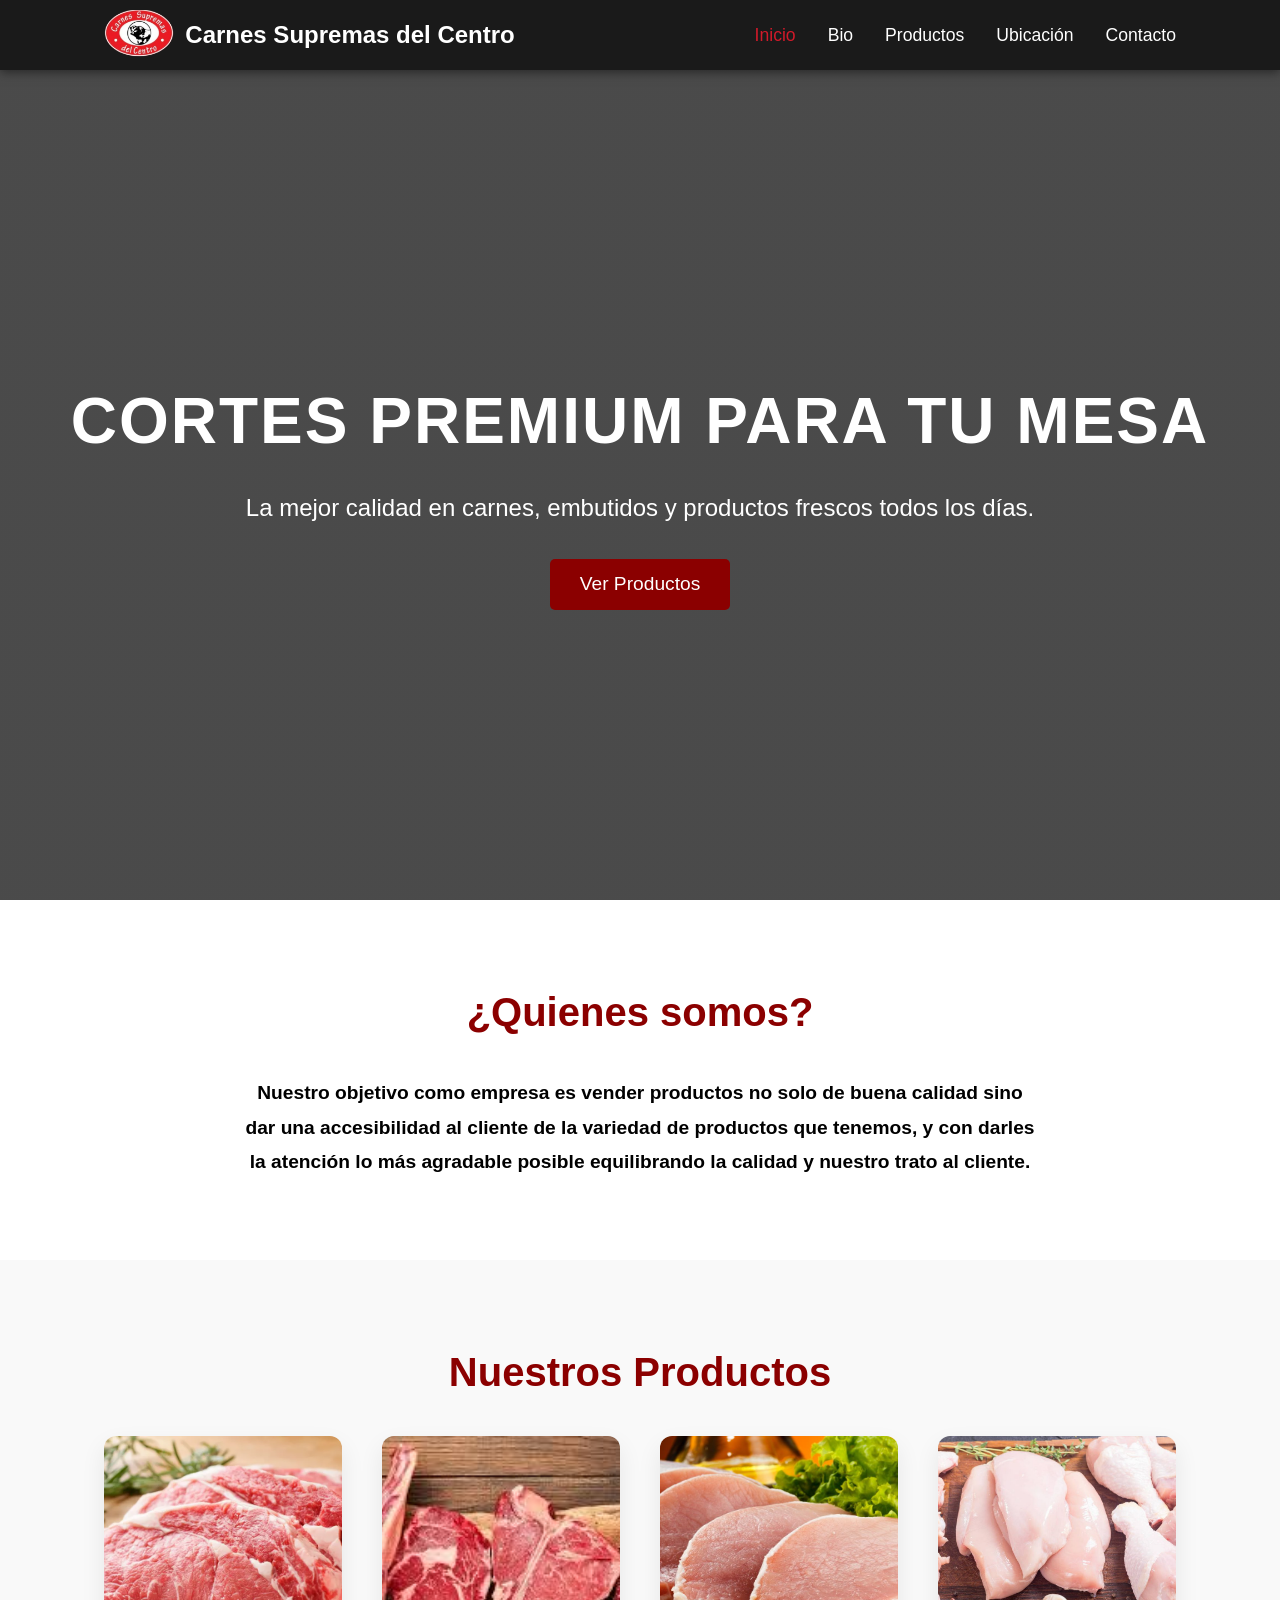
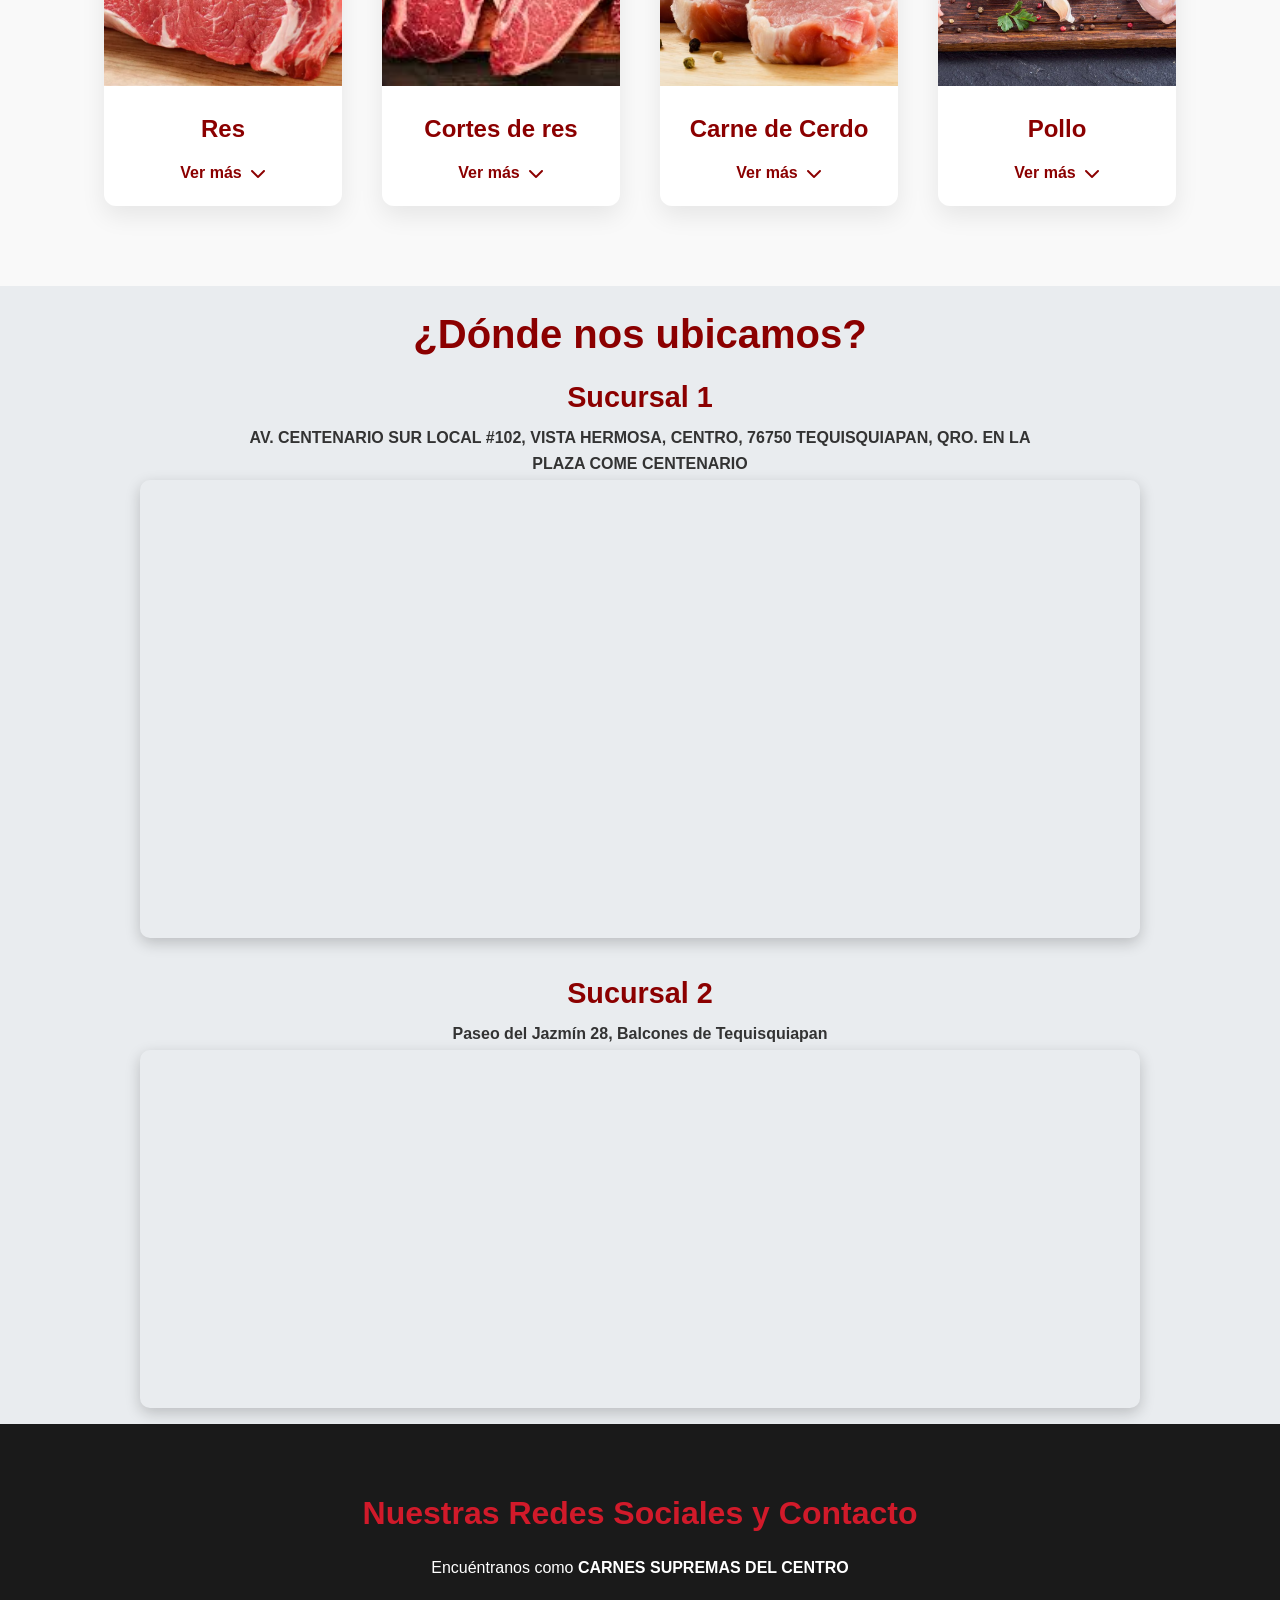
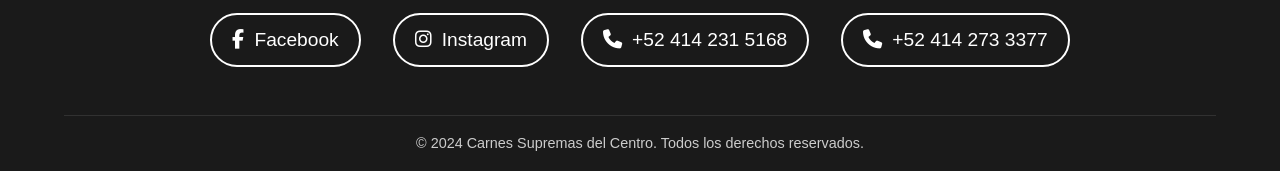
<file: index.html>
<!DOCTYPE html>
<html lang="es">

<head>
    <meta charset="UTF-8">
    <meta name="viewport" content="width=device-width, initial-scale=1.0">
    <title>Carnes Supremas del Centro</title>
    <link rel="stylesheet" href="style.css">
    <!-- Font Awesome for icons -->
    <link rel="stylesheet" href="https://cdnjs.cloudflare.com/ajax/libs/font-awesome/6.4.0/css/all.min.css">
    <!-- Favicon -->
    <link rel="icon" type="image/png" href="images/logo.png">
</head>

<body>

    <!-- Header / Navbar -->
    <header>
        <div class="navbar">
            <div class="logo">
                <!-- LOGO: imagen guardada en images/logo.png -->
                <img src="images/logo.png" alt="Carnes Supremas del Centro" class="logo-img">
                <span>Carnes Supremas del Centro</span>
            </div>
            <nav class="nav-links">
                <ul>
                    <li><a href="#inicio">Inicio</a></li>
                    <li><a href="#bio">Bio</a></li>
                    <li><a href="#productos">Productos</a></li>
                    <li><a href="#ubicacion">Ubicación</a></li>
                    <li><a href="#contacto">Contacto</a></li>
                </ul>
            </nav>
            <div class="hamburger">
                <span class="bar"></span>
                <span class="bar"></span>
                <span class="bar"></span>
            </div>
        </div>
    </header>

    <!-- Hero Section -->
    <section id="inicio" class="hero">
        <div class="hero-content">
            <h1>Cortes Premium para tu Mesa</h1>
            <p>La mejor calidad en carnes, embutidos y productos frescos todos los días.</p>
            <a href="#productos" class="btn">Ver Productos</a>
        </div>
    </section>

    <!-- Bio Section -->
    <section id="bio" class="bio">
        <h2>¿Quienes somos?</h2>
        <div class="bio-content">
            <p><strong>Nuestro objetivo como empresa es vender productos no solo de buena calidad sino dar una
                    accesibilidad al cliente de la variedad de productos que tenemos, y con darles la atención lo más
                    agradable posible equilibrando la calidad y nuestro trato al cliente.</strong></p>
        </div>
    </section>

    <!-- Productos Section -->
    <section id="productos" class="products">
        <h2>Nuestros Productos</h2>
        <div class="product-grid">
            <div class="product-card expandable">
                <div class="product-image" style="background-image: url('images/ress.webp')"></div>
                <div class="product-info">
                    <h3>Res</h3>
                    <div class="expand-content">
                        <ul class="product-list">
                            <li>Bistec</li>
                            <li>Molida</li>
                            <li>Molida 80/20</li>
                            <li>Costilla para Asar</li>
                            <li>Chambarete</li>
                            <li>Falda</li>
                            <li>Retazo con hueso</li>
                        </ul>
                    </div>
                    <button class="expand-btn">Ver más <i class="fa-solid fa-chevron-down"></i></button>
                </div>
            </div>

            <div class="product-card expandable">
                <div class="product-image" style="background-image: url('images/cortePremium.jpg')"></div>
                <div class="product-info">
                    <h3>Cortes de res</h3>
                    <div class="expand-content">
                        <ul class="product-list">
                            <li>Rib Eye</li>
                            <li>Sirloin</li>
                            <li>New York</li>
                            <li>Arrachera</li>
                            <li>Asado de tira</li>
                            <li>Aguja para asar</li>
                        </ul>
                    </div>
                    <button class="expand-btn">Ver más <i class="fa-solid fa-chevron-down"></i></button>
                </div>
            </div>

            <div class="product-card expandable">
                <div class="product-image" style="background-image: url('images/cerdo.jpg')"></div>
                <div class="product-info">
                    <h3>Carne de Cerdo</h3>
                    <div class="expand-content">
                        <ul class="product-list">
                            <li>Bistec</li>
                            <li>Molida</li>
                            <li>Costilla</li>
                            <li>Chuleta</li>
                            <li>Espinazo</li>
                            <li>Longaniza</li>
                        </ul>
                    </div>
                    <button class="expand-btn">Ver más <i class="fa-solid fa-chevron-down"></i></button>
                </div>
            </div>

            <div class="product-card expandable">
                <div class="product-image" style="background-image: url('images/pollo.jpg')"></div>
                <div class="product-info">
                    <h3>Pollo</h3>
                    <div class="expand-content">
                        <ul class="product-list">
                            <li>Pollo entero</li>
                            <li>Pechuga</li>
                            <li>Pierna y muslo</li>
                            <li>Alas</li>
                            <li>Alas marinadas</li>
                            <li>Retazo de pollo</li>
                        </ul>
                    </div>
                    <button class="expand-btn">Ver más <i class="fa-solid fa-chevron-down"></i></button>
                </div>
            </div>

        </div>
    </section>

    <!-- Ubicación Section -->
    <section id="ubicacion" class="location">
        <h2>¿Dónde nos ubicamos?</h2>

        <!-- Sucursal 1: título encima del mapa -->
        <h3 class="sucursal-title">Sucursal 1</h3>
        <p class="sucursal-address-small">AV. CENTENARIO SUR LOCAL #102, VISTA HERMOSA, CENTRO, 76750 TEQUISQUIAPAN,
            QRO. EN LA PLAZA COME CENTENARIO</p>

        <div class="map-container reveal-item">
            <!-- Google Maps iframe -->
            <iframe
                src="https://www.google.com/maps/embed?pb=!1m14!1m8!1m3!1d9263.889053303666!2d-99.8983155!3d20.5187267!3m2!1i1024!2i768!4f13.1!3m3!1m2!1s0x85d39e01659fc67d%3A0xaeab4157881cfa9a!2sCarnes%20Supremas%20Del%20Centro!5e0!3m2!1ses-419!2smx!4v1745625122557!5m2!1ses-419!2smx"
                width="100%" height="450" style="border:0;" allowfullscreen="" loading="lazy"
                referrerpolicy="no-referrer-when-downgrade"></iframe>
        </div>

        <!-- Sucursal 2: debajo del mapa -->
        <h3 class="sucursal-title">Sucursal 2</h3>
        <p class="sucursal-address-small">Paseo del Jazmín 28, Balcones de Tequisquiapan</p>
        <div class="map-container reveal-item">
            <!-- Google Maps iframe Sucursal 2 -->
            <iframe
                src="https://maps.google.com/maps?q=Paseo+del+Jazm%C3%ADn+28,+Balcones+de+Tequisquiapan,+Quer%C3%A9taro,+M%C3%A9xico&output=embed&hl=es"
                width="100%" height="350" style="border:0;" allowfullscreen="" loading="lazy"
                referrerpolicy="no-referrer-when-downgrade"></iframe>
        </div>
    </section>

    <!-- Footer / Contacto -->
    <footer id="contacto">
        <div class="footer-content">
            <h3>Nuestras Redes Sociales y Contacto</h3>
            <p>Encuéntranos como <strong>CARNES SUPREMAS DEL CENTRO</strong></p>
            <div class="contact-links">
                <a href="https://www.facebook.com/share/1PmLMLcD3T/?mibextid=wwXIfr" class="contact-item"
                    target="_blank">
                    <i class="fa-brands fa-facebook-f"></i>
                    <span>Facebook</span>
                </a>
                <a href="https://www.instagram.com/carnessupremas.4247142?igsh=MXYxZTFyN3MzNXR1eQ%3D%3D&utm_source=qr"
                    class="contact-item" target="_blank">
                    <i class="fa-brands fa-instagram"></i>
                    <span>Instagram</span>
                </a>
                <a href="tel:+524142315168" class="contact-item">
                    <i class="fa-solid fa-phone"></i>
                    <span>+52 414 231 5168</span>
                </a>
                <a href="tel:+524142733377" class="contact-item">
                    <i class="fa-solid fa-phone"></i>
                    <span>+52 414 273 3377</span>
                </a>
            </div>
        </div>
        <div class="footer-bottom">
            &copy; 2024 Carnes Supremas del Centro. Todos los derechos reservados.
        </div>
    </footer>

    <!-- Scroll to Top Button -->
    <a href="#inicio" id="scrollTopBtn" class="scroll-top-btn" aria-label="Volver arriba">
        <i class="fa-solid fa-arrow-up"></i>
    </a>

    <script src="script.js"></script>
</body>

</html>
</file>
<file: style.css>
/* Variables */
:root {
    --primary-color: #8B0000;
    /* Dark Red */
    --secondary-color: #d11a2a;
    /* Lighter Red */
    --dark-bg: #1a1a1a;
    --light-bg: #f9f9f9;
    --text-color: #333;
    --white: #ffffff;
    --transition: all 0.3s ease;
}

* {
    margin: 0;
    padding: 0;
    box-sizing: border-box;
    font-family: 'Segoe UI', Tahoma, Geneva, Verdana, sans-serif;
}

html {
    /* scroll-behavior: smooth; Eliminado para usar JS custom animation */
}

body {
    background-color: var(--light-bg);
    color: var(--text-color);
    line-height: 1.6;
}

/* Typography */
h1,
h2,
h3 {
    margin-bottom: 1rem;
}

h2 {
    font-size: 2.5rem;
    text-align: center;
    color: var(--primary-color);
    margin-bottom: 2rem;
}

/* Header & Navbar */
header {
    background-color: rgba(26, 26, 26, 0.99);
    backdrop-filter: blur(10px);
    -webkit-backdrop-filter: blur(10px);
    color: var(--white);
    position: fixed;
    width: 100%;
    height: 70px;
    top: 0;
    z-index: 1000;
    box-shadow: 0 2px 10px rgba(0, 0, 0, 0.5);
    display: flex;
    align-items: center;
}

.navbar {
    width: 100%;
    display: flex;
    justify-content: space-between;
    align-items: center;
    padding: 0 5%;
    max-width: 1200px;
    margin: 0 auto;
}

.logo {
    font-size: 1.5rem;
    font-weight: bold;
    color: var(--white);
    display: flex;
    align-items: center;
    gap: 10px;
}

.logo-img {
    height: 50px;
    width: auto;
    object-fit: contain;
}

.logo i {
    color: var(--secondary-color);
}

.nav-links ul {
    display: flex;
    list-style: none;
}

.nav-links li {
    margin-left: 2rem;
}

.nav-links a {
    color: var(--white);
    text-decoration: none;
    font-size: 1.1rem;
    transition: var(--transition);
}

.nav-links a:hover,
.nav-links a.active {
    color: var(--secondary-color);
}

/* Hamburger Menu */
.hamburger {
    display: none;
    cursor: pointer;
}

.bar {
    display: block;
    width: 25px;
    height: 3px;
    margin: 5px auto;
    transition: var(--transition);
    background-color: var(--white);
}

/* Hero Section */
.hero {
    height: 100vh;
    background: linear-gradient(rgba(0, 0, 0, 0.7), rgba(0, 0, 0, 0.7)), url('https://images.unsplash.com/photo-1558030006-450675393462?auto=format&fit=crop&w=1920&q=80') center/cover;
    display: flex;
    align-items: center;
    justify-content: center;
    text-align: center;
    color: var(--white);
    padding-top: 80px;
    /* Offset for fixed header */
}

.hero-content h1 {
    font-size: 4rem;
    margin-bottom: 1rem;
    text-transform: uppercase;
    letter-spacing: 2px;
}

.hero-content p {
    font-size: 1.5rem;
    margin-bottom: 2rem;
}

.btn {
    display: inline-block;
    padding: 10px 30px;
    background-color: var(--primary-color);
    color: var(--white);
    text-decoration: none;
    font-size: 1.2rem;
    border-radius: 5px;
    transition: var(--transition);
}

.btn:hover {
    background-color: var(--secondary-color);
    transform: translateY(-3px);
}

/* Bio Section */
.bio {
    padding: 5rem 5%;
    background-color: var(--white);
    text-align: center;
    position: relative;
    z-index: 10;
}

.bio h2 {
    font-size: 2.5rem;
    color: var(--primary-color);
    margin-bottom: 2rem;
}

.bio-content {
    max-width: 800px;
    margin: 0 auto;
    font-size: 1.2rem;
    line-height: 1.8;
    color: #000;
}

/* Products Section */
.products {
    padding: 5rem 5%;
    max-width: 1200px;
    margin: 0 auto;
}

.product-grid {
    display: grid;
    grid-template-columns: repeat(auto-fit, minmax(250px, 1fr));
    gap: 2.5rem;
    align-items: start;
}

/* Removed fixed 2-column layout to allow auto-fit */

.product-card {
    background: var(--white);
    border-radius: 12px;
    overflow: hidden;
    box-shadow: 0 10px 25px rgba(0, 0, 0, 0.08);
    transition: var(--transition);
    text-align: center;
    display: flex;
    flex-direction: column;
    height: auto;
}

.product-card:hover {
    transform: translateY(-10px);
    box-shadow: 0 10px 20px rgba(0, 0, 0, 0.2);
}

.product-image {
    height: 250px;
    width: 100%;
    background-size: cover;
    background-position: center;
    transition: transform 0.5s ease;
}

.product-card:hover .product-image {
    transform: scale(1.05);
}

.product-info {
    padding: 1.5rem;
    width: 100%;
}

.product-card h3 {
    color: var(--primary-color);
    margin: 0;
    font-size: 1.5rem;
    font-weight: 700;
}

/* Expandable Card Styles */
.product-card.expandable {
    cursor: pointer;
}

.expand-content {
    max-height: 0;
    overflow: hidden;
    transition: max-height 0.5s ease-out, padding 0.3s ease;
    padding: 0;
}

.product-card.expanded .expand-content {
    max-height: 500px; /* Large enough for the list */
    padding-top: 1rem;
    padding-bottom: 0.5rem;
}

.product-list {
    list-style: none;
    padding: 0;
    text-align: center;
    margin: 0 auto;
    max-width: 90%;
}

.product-list li {
    padding: 8px 0;
    border-bottom: 1px solid rgba(0, 0, 0, 0.05);
    font-size: 1rem;
    color: #000;
    font-weight: bold;
    display: block;
}

.product-list li:last-child {
    border-bottom: none;
}


.expand-btn {
    background: none;
    border: none;
    color: var(--primary-color);
    font-weight: 600;
    font-size: 1rem;
    cursor: pointer;
    margin-top: 1rem;
    display: flex;
    align-items: center;
    gap: 8px;
    margin-left: auto;
    margin-right: auto;
    transition: var(--transition);
}

.expand-btn i {
    transition: transform 0.3s ease;
}

.product-card.expanded .expand-btn i {
    transform: rotate(180deg);
}

.expand-btn:hover {
    color: var(--secondary-color);
}


/* Product price styles removed */

@media (min-width: 992px) {
    .product-grid {
        grid-template-columns: repeat(4, 1fr);
    }
}

@media (min-width: 769px) and (max-width: 991px) {
    .product-grid {
        grid-template-columns: repeat(2, 1fr);
    }
}

@media (min-width: 769px) {
    .product-card {
        /* Keep column layout */
    }

    .product-image {
        height: 250px;
        width: 100%;
    }

    .product-info {
        width: 100%;
    }
}

/* Location Section */
.location {
    padding: 1rem 5%;
    background-color: #e9ecef;
    text-align: center;
}

.location h2 {
    margin-bottom: 0.1rem;
    margin-top: 0;
}

.map-container {
    max-width: 1000px;
    margin: 0.25rem auto 0;
    position: relative;
    z-index: 1;
    border-radius: 10px;
    overflow: hidden;
    box-shadow: 0 5px 15px rgba(0, 0, 0, 0.2);
}

.sucursal-title {
    color: var(--primary-color);
    font-size: 1.8rem;
    margin-bottom: 0.3rem;
    margin-top: 0.5rem;
}

/* Espacio extra entre el mapa de Sucursal 1 y el título de Sucursal 2 */
.map-container + .sucursal-title {
    margin-top: 2rem;
}

.sucursal-address-small {
    font-size: 1rem;
    font-weight: bold;
    color: #333;
    margin: 0.2rem auto;
    max-width: 800px;
}

.sucursal-contacts-inline {
    display: flex;
    justify-content: center;
    gap: 2rem;
    font-weight: bold;
    color: var(--primary-color);
    margin: 0.3rem 0;
    flex-wrap: wrap;
}

.sucursal {
    background-color: var(--white);
    padding: 1rem;
    border-radius: 10px;
    box-shadow: 0 5px 15px rgba(0, 0, 0, 0.1);
    margin-top: 0.25rem;
    margin-bottom: 0.25rem;
    position: relative;
    z-index: 2;
    max-width: 800px;
    margin-left: auto;
    margin-right: auto;
}

.sucursal h3 {
    color: var(--primary-color);
    font-size: 1.8rem;
    margin-bottom: 1rem;
}

.address {
    font-size: 1.1rem;
    margin-bottom: 1.5rem;
    font-weight: bold;
}

.sucursal-contacts {
    display: flex;
    justify-content: center;
    gap: 2rem;
    font-weight: bold;
    flex-wrap: wrap;
    color: var(--primary-color);
}

/* Footer / Contact */
footer {
    background-color: var(--dark-bg);
    color: var(--white);
    padding: 4rem 5% 1rem;
    text-align: center;
}

.footer-content h3 {
    color: var(--secondary-color);
    font-size: 2rem;
}

.footer-content p {
    margin-bottom: 2rem;
}

.contact-links {
    display: flex;
    justify-content: center;
    gap: 2rem;
    flex-wrap: wrap;
    margin-bottom: 3rem;
}

.contact-item {
    display: flex;
    align-items: center;
    gap: 10px;
    color: var(--white);
    text-decoration: none;
    font-size: 1.2rem;
    padding: 10px 20px;
    border: 2px solid var(--white);
    border-radius: 50px;
    transition: var(--transition);
}

.contact-item:hover {
    background-color: var(--white);
    color: var(--dark-bg);
}

.contact-item.whatsapp:hover {
    background-color: #25D366;
    border-color: #25D366;
    color: var(--white);
}

.contact-item.email:hover {
    background-color: var(--primary-color);
    border-color: var(--primary-color);
    color: var(--white);
}

.footer-bottom {
    border-top: 1px solid rgba(255, 255, 255, 0.1);
    padding-top: 1rem;
    font-size: 0.9rem;
    color: #ccc;
}

/* Scroll Reveal Animations */
.reveal-item {
    opacity: 0;
    transform: translateY(50px);
    transition: all 0.8s ease-out;
}

.reveal-item.reveal-active {
    opacity: 1;
    transform: translateY(0);
}

/* Stagger product cards animation */
.product-card:nth-child(1) {
    transition-delay: 0.1s;
}

.product-card:nth-child(2) {
    transition-delay: 0.2s;
}

.product-card:nth-child(3) {
    transition-delay: 0.3s;
}

.product-card:nth-child(4) {
    transition-delay: 0.4s;
}

.product-card:nth-child(5) {
    transition-delay: 0.5s;
}

.product-card:nth-child(6) {
    transition-delay: 0.6s;
}

.product-card:nth-child(7) {
    transition-delay: 0.7s;
}

.product-card:nth-child(8) {
    transition-delay: 0.8s;
}

/* Scroll to Top Button */
.scroll-top-btn {
    position: fixed;
    bottom: 30px;
    right: 30px;
    width: 50px;
    height: 50px;
    background-color: var(--primary-color);
    color: var(--white);
    border: none;
    border-radius: 50%;
    font-size: 1.5rem;
    cursor: pointer;
    display: flex;
    justify-content: center;
    align-items: center;
    text-decoration: none;
    box-shadow: 0 4px 10px rgba(0, 0, 0, 0.3);
    opacity: 0;
    visibility: hidden;
    transform: translateY(20px);
    transition: all 0.3s ease;
    z-index: 1000;
}

.scroll-top-btn.show {
    opacity: 1;
    visibility: visible;
    transform: translateY(0);
}

.scroll-top-btn:hover {
    background-color: var(--secondary-color);
    transform: translateY(-5px);
}

body.menu-open .scroll-top-btn {
    opacity: 0 !important;
    visibility: hidden !important;
}

/* Responsive Design */
@media (max-width: 768px) {
    .hamburger {
        display: block;
    }

    .hamburger.active .bar:nth-child(2) {
        opacity: 0;
    }

    .hamburger.active .bar:nth-child(1) {
        transform: translateY(8px) rotate(45deg);
    }

    .hamburger.active .bar:nth-child(3) {
        transform: translateY(-8px) rotate(-45deg);
    }

    .nav-links {
        position: fixed;
        left: -100%;
        top: 70px;
        gap: 0;
        flex-direction: column;
        justify-content: center;
        background-color: rgba(26, 26, 26, 0.99);
        width: 100%;
        height: calc(100vh - 70px);
        text-align: center;
        transition: 0.3s;
        box-shadow: 0 10px 27px rgba(0, 0, 0, 0.5);
    }

    .nav-links.active {
        left: 0;
    }

    .nav-links ul {
        flex-direction: column;
        width: 100%;
    }

    .nav-links li {
        margin: 1.5rem 0;
    }

    .nav-links a {
        font-size: clamp(1.8rem, 5vh, 3.5rem);
    }

    .hero-content h1 {
        font-size: 2.5rem;
    }

    .hero-content p {
        font-size: 1.1rem;
    }
}

@media (max-width: 480px) {
    .logo {
        font-size: 1.1rem;
    }

    .navbar {
        padding: 1rem 3%;
    }
}
</file>
